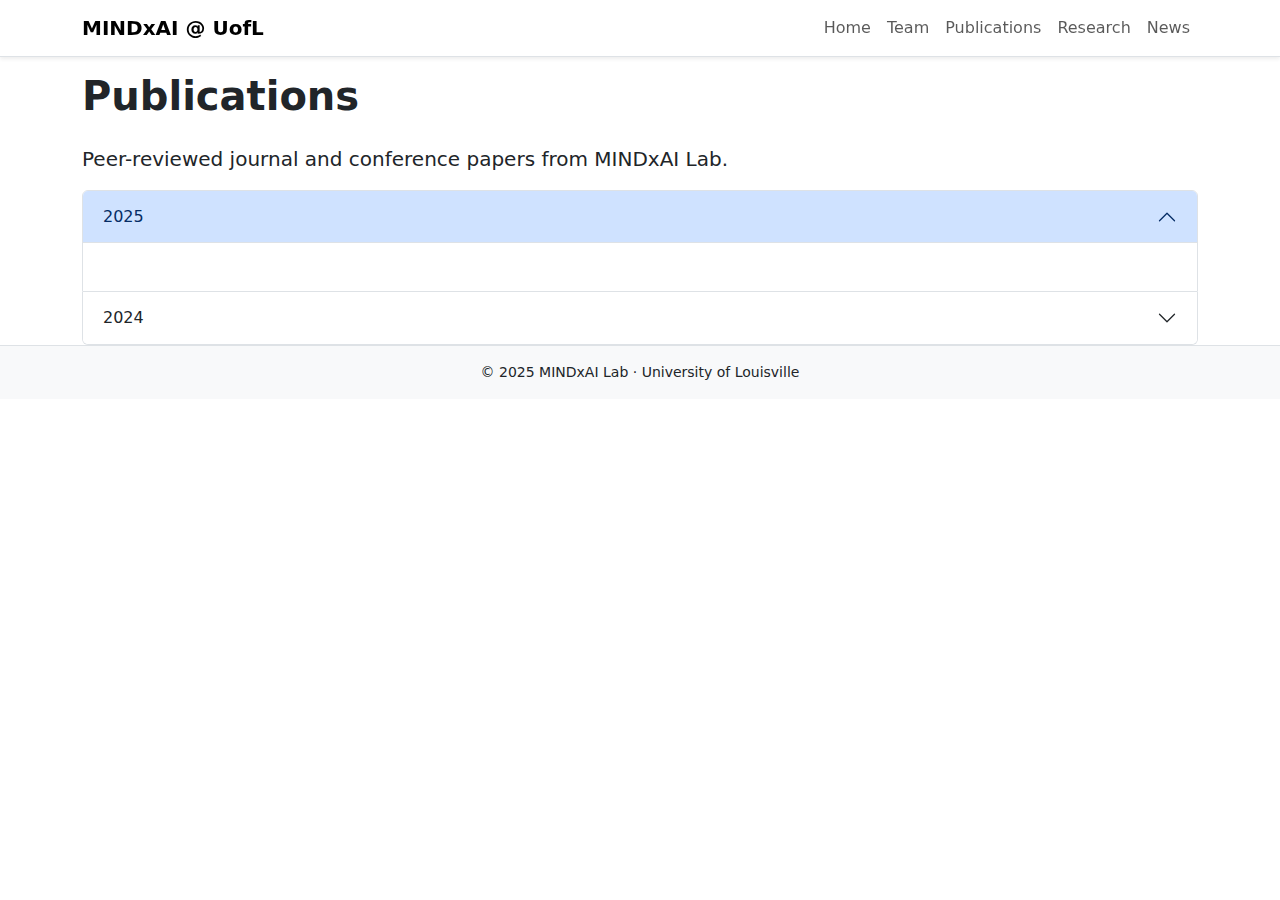
<file: publications.html>
<!DOCTYPE html>
<html lang="en">
<head>
  <meta charset="UTF-8" />
  <meta name="viewport" content="width=device-width, initial-scale=1">
  <title>MINDxAI Lab · Welcome to our Website!</title>

  <!-- ① 引入 Bootstrap 5 样式 -->
  <link href="https://cdn.jsdelivr.net/npm/bootstrap@5.3.3/dist/css/bootstrap.min.css" rel="stylesheet">
  <!-- ② 自定义样式 -->
  <link rel="stylesheet" href="css/style.css">
</head>

<body>
<!-- ③ 顶部导航栏 -->
<nav class="navbar navbar-expand-lg navbar-light bg-white border-bottom shadow-sm fixed-top">
  <div class="container">
    <a class="navbar-brand fw-semibold" href="#">MINDxAI @ UofL</a>
    <button class="navbar-toggler" type="button" data-bs-toggle="collapse" data-bs-target="#mainNav">
      <span class="navbar-toggler-icon"></span>
    </button>
    <div id="mainNav" class="collapse navbar-collapse">
      <ul class="navbar-nav ms-auto">
        <li class="nav-item"><a class="nav-link" href="index.html">Home</a></li>
        <li class="nav-item"><a class="nav-link" href="Team.html">Team</a></li>
        <li class="nav-item"><a class="nav-link" href="publications.html">Publications</a></li>
        <li class="nav-item"><a class="nav-link" href="research.html">Research</a></li>
        <li class="nav-item"><a class="nav-link" href="news.html">News</a></li>
      </ul>
    </div>
  </div>
</nav>

<main class="container pt-5">

<h1 class="display-6 fw-bold my-4">Publications</h1>
<p class="lead">Peer-reviewed journal and conference papers from MINDxAI Lab.</p>

<!-- ======== Accordion（可选） ======== -->
<div class="accordion" id="pubAccordion">

  <!-- === 2025 === -->
  <div class="accordion-item">
    <h2 class="accordion-header" id="heading2024">
      <button class="accordion-button" type="button" data-bs-toggle="collapse"
              data-bs-target="#collapse2024" aria-expanded="true" aria-controls="collapse2024">
        2025
      </button>
    </h2>
    <div id="collapse2024" class="accordion-collapse collapse show" aria-labelledby="heading2024"
         data-bs-parent="#pubAccordion">
      <div class="accordion-body ps-4">
        <ul class="list-unstyled">
          <li class="mb-2">

          </li>
          <!-- 更多条目 -->
        </ul>
      </div>
    </div>
  </div>

  <!-- === 2024 === -->
  <div class="accordion-item">
    <h2 class="accordion-header" id="heading2023">
      <button class="accordion-button collapsed" type="button" data-bs-toggle="collapse"
              data-bs-target="#collapse2023" aria-expanded="false" aria-controls="collapse2023">
        2024
      </button>
    </h2>
    <div id="collapse2023" class="accordion-collapse collapse" aria-labelledby="heading2023"
         data-bs-parent="#pubAccordion">
      <div class="accordion-body ps-4">
        <ul class="list-unstyled">
          <li class="mb-2">
              Chen, Z., Song, Y., Liu, Y., & Sebe, N. (2024).
              A Lie group approach to Riemannian batch normalization. arXiv preprint arXiv:2403.11261.
          </li>
          <!-- 复制您截图中的条目 -->
        </ul>
      </div>
    </div>
  </div>

  <!-- 如需 2022、2021… 继续复制 accordion-item 块 -->
</div>

</main>

<!-- ⑦ 页脚 -->
<footer class="bg-light py-3 border-top">
  <div class="container small text-center">
    © 2025 MINDxAI Lab · University of Louisville
  </div>
</footer>

<!-- ⑧ Bootstrap JS（折叠菜单等交互） -->
<script src="https://cdn.jsdelivr.net/npm/bootstrap@5.3.3/dist/js/bootstrap.bundle.min.js"></script>
</body>
</html>
</file>
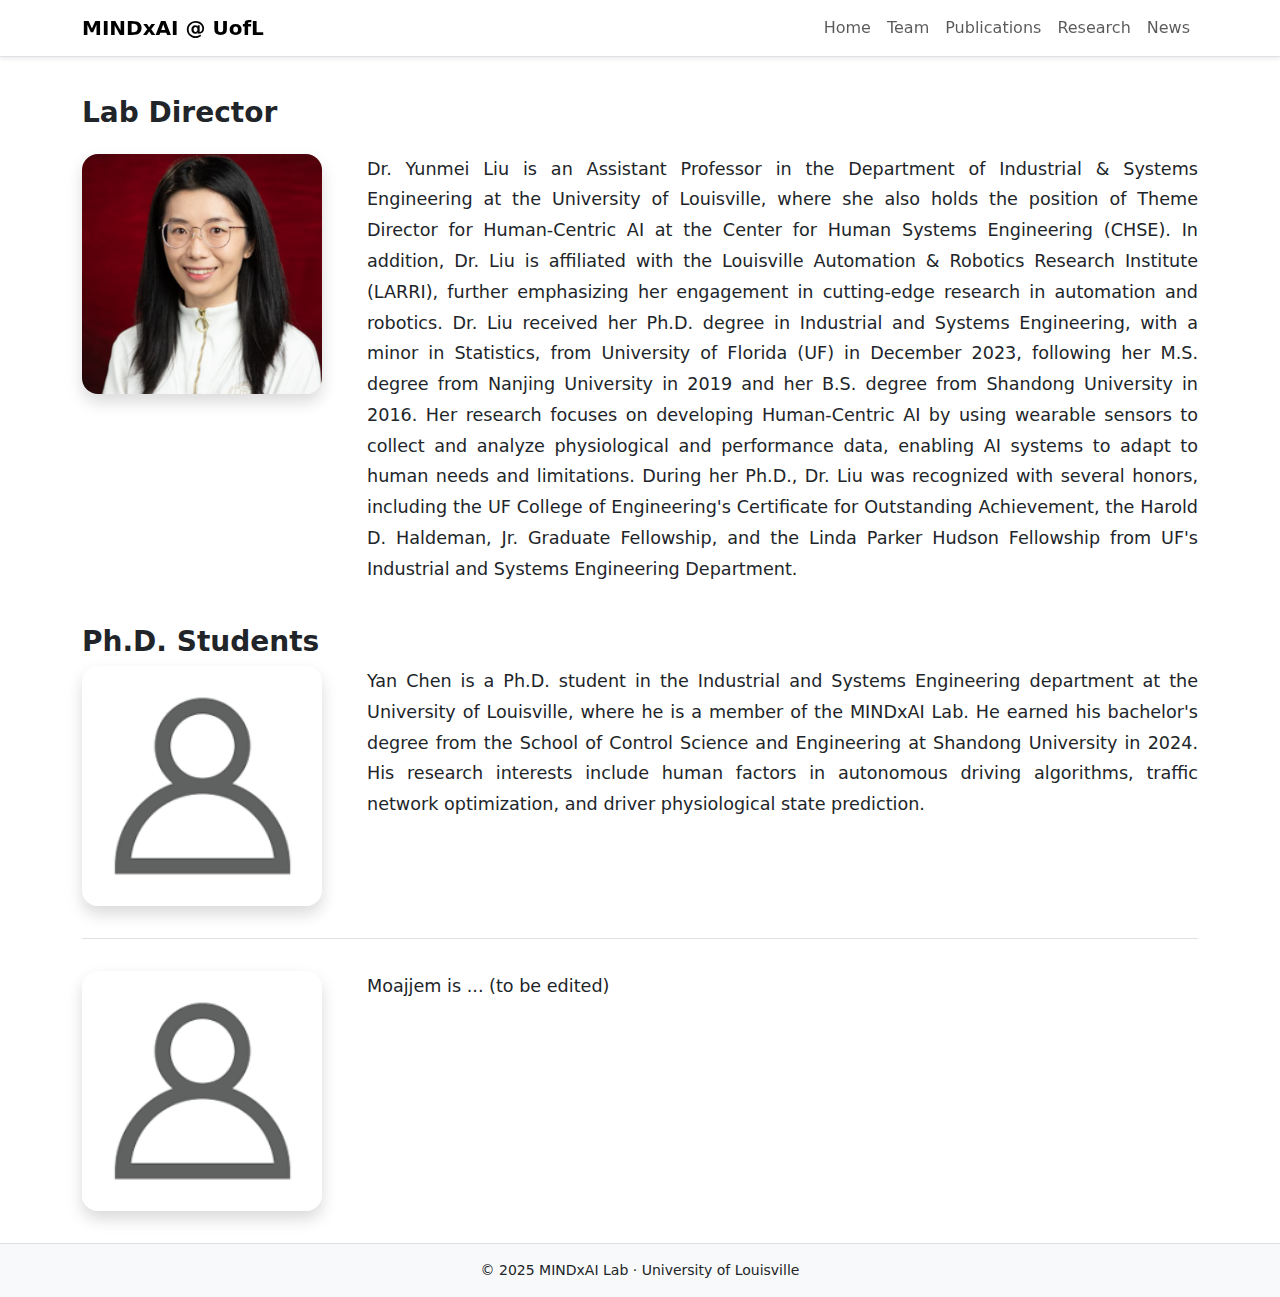
<file: Team.html>
<!DOCTYPE html>
<html lang="en">
<head>
  <meta charset="UTF-8" />
  <meta name="viewport" content="width=device-width, initial-scale=1">
  <title>MINDxAI Lab · Welcome to our Website!</title>

  <!-- ① 引入 Bootstrap 5 样式 -->
  <link href="https://cdn.jsdelivr.net/npm/bootstrap@5.3.3/dist/css/bootstrap.min.css" rel="stylesheet">
  <!-- ② 自定义样式 -->
  <link rel="stylesheet" href="css/style.css">
</head>

<body>
<!-- ③ 顶部导航栏 -->
<nav class="navbar navbar-expand-lg navbar-light bg-white border-bottom shadow-sm fixed-top">
  <div class="container">
    <a class="navbar-brand fw-semibold" href="#">MINDxAI @ UofL</a>
    <button class="navbar-toggler" type="button" data-bs-toggle="collapse" data-bs-target="#mainNav">
      <span class="navbar-toggler-icon"></span>
    </button>
    <div id="mainNav" class="collapse navbar-collapse">
      <ul class="navbar-nav ms-auto">
        <li class="nav-item"><a class="nav-link" href="index.html">Home</a></li>
        <li class="nav-item"><a class="nav-link" href="Team.html">Team</a></li>
        <li class="nav-item"><a class="nav-link" href="publications.html">Publications</a></li>
        <li class="nav-item"><a class="nav-link" href="research.html">Research</a></li>
        <li class="nav-item"><a class="nav-link" href="news.html">News</a></li>
      </ul>
    </div>
  </div>
</nav>

<main class="container" style="padding-top:6rem;">
 <!-- ⑥ Lab Director 板块 -->
  <h2 class="h3 fw-bold">Lab Director</h2>
  <div class="row align-items-start my-4">
    <div class="col-md-3 col-sm-4">
      <img src="images/Dr_liu.png" class="member-photo" alt="Lab Director">
    </div>
    <div class="col-md-9 col-sm-8">
      <p class="member_intro">
          Dr. Yunmei Liu is an Assistant Professor in the Department of Industrial & Systems Engineering at the University of Louisville,
          where she also holds the position of Theme Director for Human-Centric AI at the Center for Human Systems Engineering (CHSE).
          In addition, Dr. Liu is affiliated with the Louisville Automation & Robotics Research Institute (LARRI),
          further emphasizing her engagement in cutting-edge research in automation and robotics. Dr. Liu received her Ph.D.
          degree in Industrial and Systems Engineering, with a minor in Statistics, from University of Florida (UF) in December 2023,
          following her M.S. degree from Nanjing University in 2019 and her B.S. degree from Shandong University in 2016. Her research
          focuses on developing Human-Centric AI by using wearable sensors to collect and analyze physiological and performance
          data, enabling AI systems to adapt to human needs and limitations. During her Ph.D., Dr. Liu was recognized with several
          honors, including the UF College of Engineering's Certificate for Outstanding Achievement, the Harold D. Haldeman,
          Jr. Graduate Fellowship, and the Linda Parker Hudson Fellowship from UF's Industrial and Systems Engineering Department.
      </p>
      <!-- 可继续插入更多段落或列表 -->
    </div>
  </div>
  <!-- ⑥ PhD student 板块 -->
  <h2 class="h3 fw-bold">Ph.D. Students</h2>
  <!--  Student 1  -->
<div class="member-block">
  <div class="row align-items-start">
    <div class="col-md-3 col-sm-4">
      <img src="images/user_icon.png"
           class="member-photo"
           alt="Ph.D. Student: Yan Chen">
    </div>
    <div class="col-md-9 col-sm-8">
      <p class="member_intro">
        Yan Chen is a Ph.D. student in the Industrial and Systems Engineering department at the University of Louisville,
          where he is a member of the MINDxAI Lab. He earned his bachelor's degree from the School of Control Science
          and Engineering at Shandong University in 2024. His research interests include human factors in autonomous
          driving algorithms, traffic network optimization, and driver physiological state prediction.
      </p>
    </div>
  </div>
</div>

<!-- Student 2   -->
<div class="member-block">
  <div class="row align-items-start">
    <div class="col-md-3 col-sm-4">
      <img src="images/user_icon.png"
           class="member-photo"
           alt="Ph.D. Student: Yan Chen">
    </div>
    <div class="col-md-9 col-sm-8">
      <p class="member_intro">
          Moajjem is ... (to be edited)
      </p>
    </div>
  </div>
</div>

</main>

<!-- ⑦ 页脚 -->
<footer class="bg-light py-3 border-top">
  <div class="container small text-center">
    © 2025 MINDxAI Lab · University of Louisville
  </div>
</footer>

<!-- ⑧ Bootstrap JS（折叠菜单等交互） -->
<script src="https://cdn.jsdelivr.net/npm/bootstrap@5.3.3/dist/js/bootstrap.bundle.min.js"></script>
</body>
</html>
</file>
<file: css/style.css>
/* 固定整个轮播视窗高度 */
#labCarousel .carousel-inner {
    height: 450px;                    /* ← 统一高度，自行调整 */
}

/* 只有以下三种状态的卡片才设为 flex，其他保持 Bootstrap 默认 display:none */
#labCarousel .carousel-item.active,
#labCarousel .carousel-item-next,
#labCarousel .carousel-item-prev {
    display: flex;
    justify-content: center;
    align-items: center;
    height: 100%;
    background: #f8f9fa;
}

/* 图片保持等比缩放 */
#labCarousel .carousel-item img {
    max-height: 100%;
    max-width: 100%;
    height: auto;
    width: auto;
    object-fit: contain;
}


/*头像图片格式*/
/* 统一头像外观：宽 240 × 高 240，超出部分自动裁切居中 */
.member-photo {
    width: 100%;          /* 占满网格列 */
    max-width: 240px;     /* 桌面端保持 240px 宽，移动端可随列宽自适应 */
    height: 240px;        /* 固定高度，比例 3:4 */
    object-fit: cover;    /* 等比填充并裁切多余部分 */
    object-position: center; /* 裁切时以中心为基准 */
    border-radius: 1rem;  /* 与 rounded-4 一致；如用 rounded-3 改 0.75rem */
    box-shadow: 0 .5rem 1rem rgba(0,0,0,.15); /* 与 shadow-sm 近似 */
}

/* ——段落统一排版—— */
.member_intro {
    /* 字体放大：基础尺寸 ×1.1，可按需再调 */
    font-size: 1.1rem;
    line-height: 1.75;

    /* Word 风格的两端对齐 */
    text-align: justify;          /* 主属性 */
    text-justify: inter-word;     /* 旧版浏览器优化（可选） */
}

/* 桌面端再稍放大一点，提升可读性 */
@media (min-width: 992px) {
    .member_intro {
        font-size: 1.1rem;
    }
}

/* 每名成员的外框样式 */
.member-block {
    padding-bottom: 2rem;          /* 内边距：分隔线与文字之间留白 */
    margin-bottom: 2rem;           /* 外边距：两名成员之间间隔 */
    border-bottom: 1px solid #dee2e6; /* Bootstrap 默认灰 #dee2e6 */
}

/* 最后一块不要下边框 */
.member-block:last-child {
    border-bottom: none;
    margin-bottom: 0;              /* 可保留或去掉，视整体排版而定 */
}

/*Sponsor logo*/
/* sponsor 横向容器 */
.sponsor-row {
  display: flex;
  flex-wrap: wrap;                 /* 小屏自动换行 */
  justify-content: space-between;  /* 两端对齐；改成 center 则整体居中 */
  gap: 1.5rem;                     /* 每个 logo 之间的间距 */
}

/* 单个 logo 统一行为 */
.sponsor-logo {
  height: 90px;          /* ← 自行调整统一高度 */
  width:  auto;          /* 宽度等比缩放 */
  max-width: 220px;      /* 避免特宽 logo 占满整行，可按需增减 */
  object-fit: contain;   /* 保证不裁切、不变形 */
  object-position: center;
  display: block;        /* 去掉行内元素底部空隙 */
}
</file>
